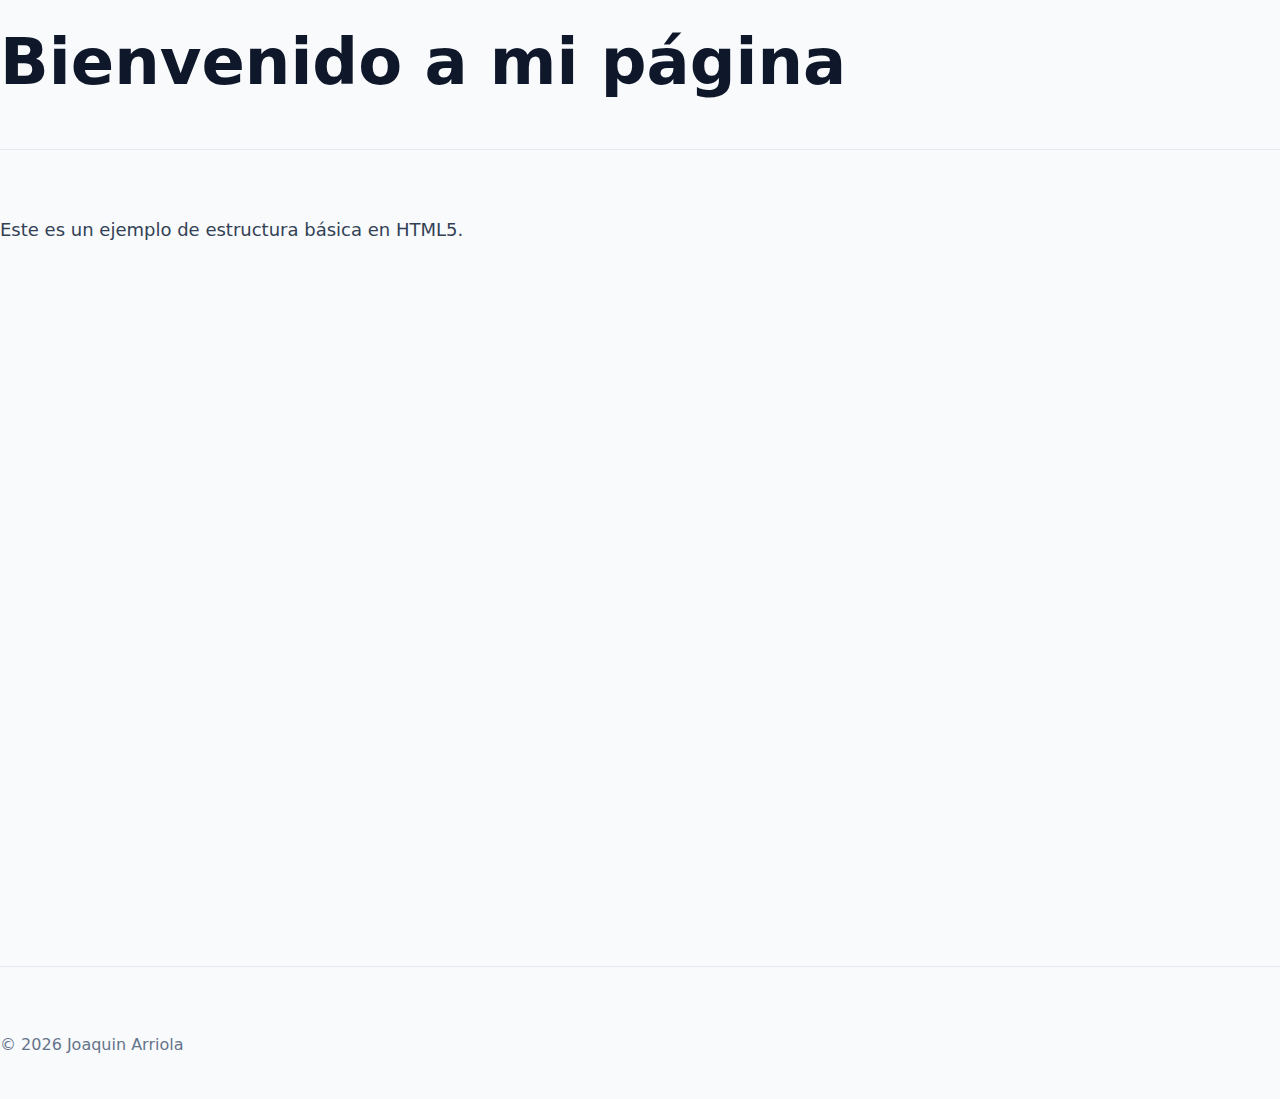
<file: ejemplos/index.html>
<!DOCTYPE html>
<html lang="es">
<head>
  <meta charset="UTF-8">
  <meta name="viewport" content="width=device-width, initial-scale=1.0">
  <link rel="stylesheet" href="../assets/css/style.css">
  <script src="../assets/js/main.js" defer></script>
  <title>Documento HTML5 Básico</title>
</head>
<body>
  <header>
    <h1>Bienvenido a mi página</h1>
  </header>
  <main>
    <p>Este es un ejemplo de estructura básica en HTML5.</p>
  </main>
  <footer>
    <p>&copy; 2026 Joaquin Arriola</p>
  </footer>
</file>
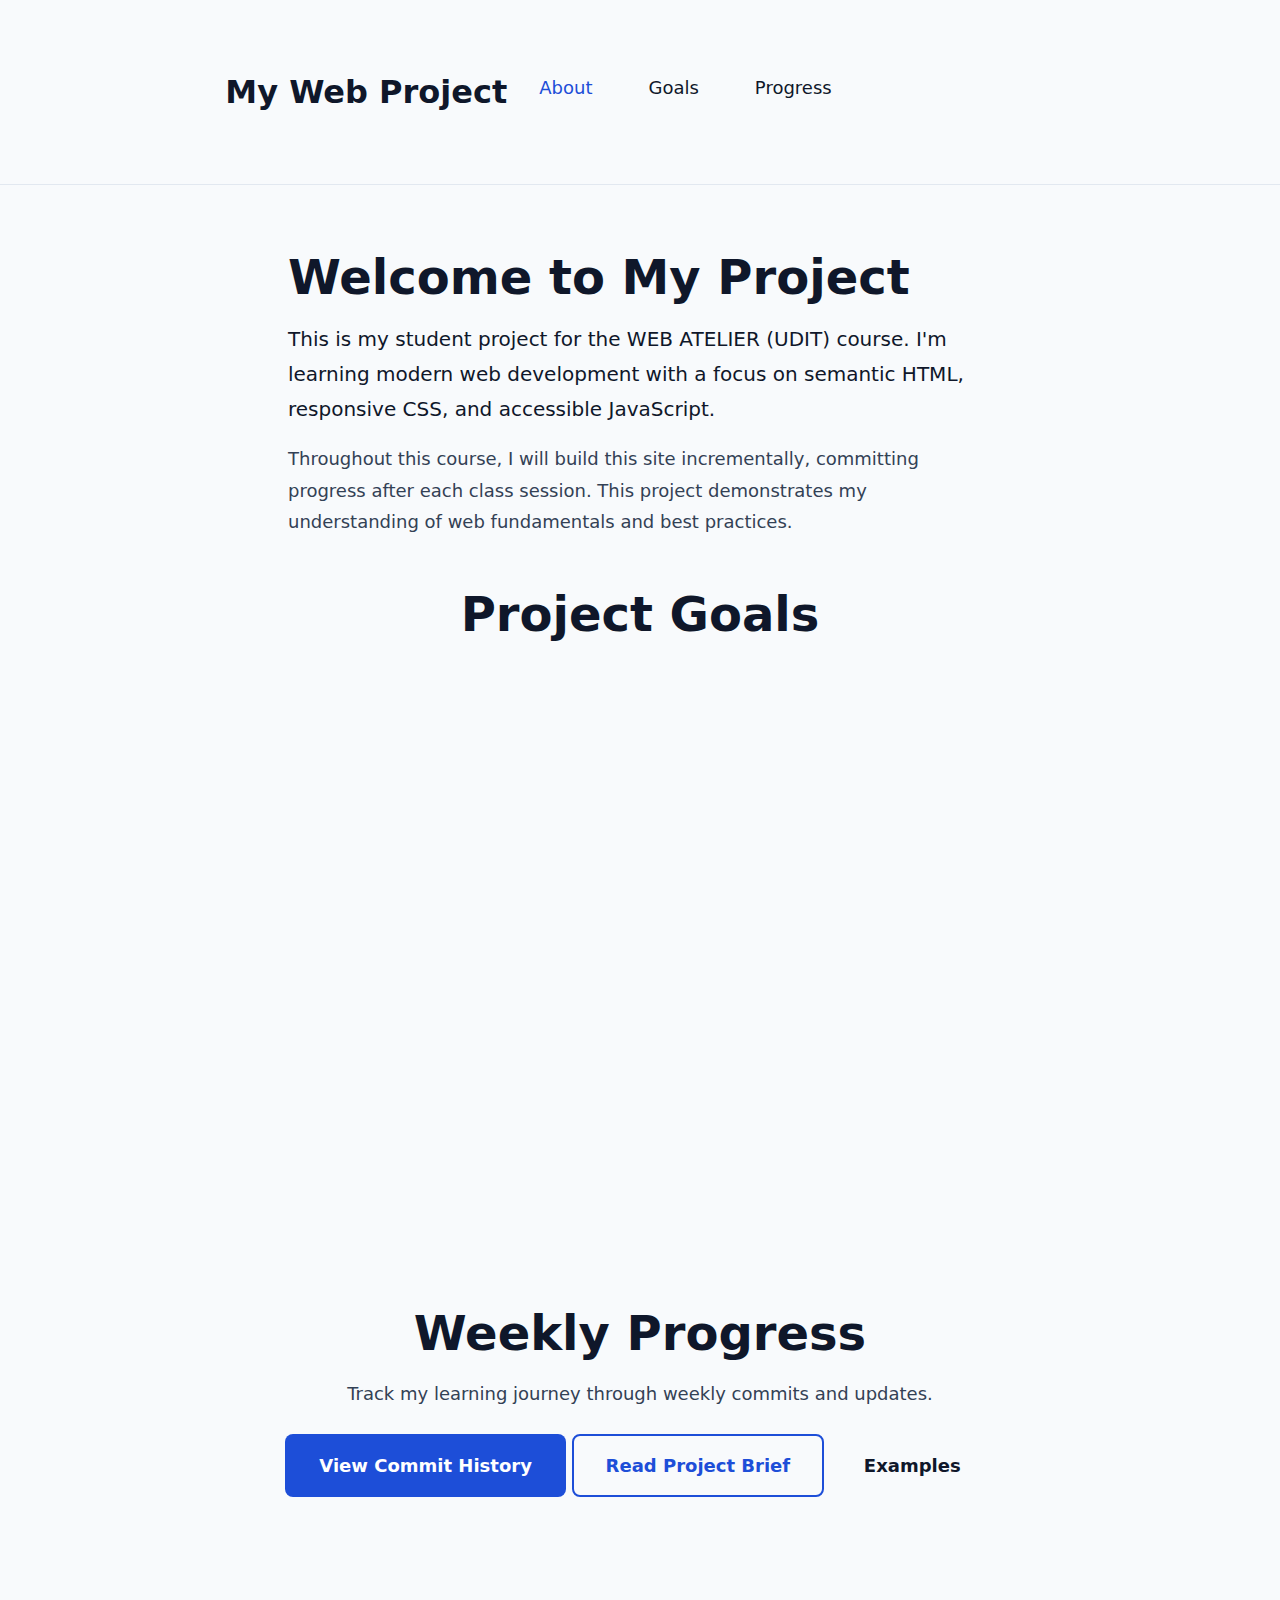
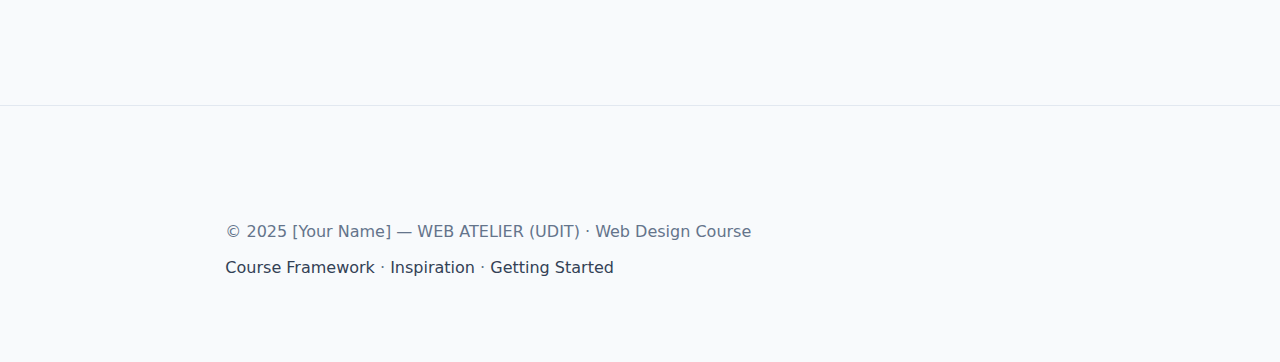
<file: student-project-template/index.html>
<!DOCTYPE html>
<html lang="es">
	<head>
		<meta charset="UTF-8" />
		<meta name="viewport" content="width=device-width, initial-scale=1.0" />
		<meta
			name="description"
			content="Student web development project for WEB ATELIER (UDIT) course - showcasing modern HTML, CSS, and JavaScript techniques" />
		<meta name="author" content="[Your Name]" />
		<title>My Web Project - WEB ATELIER (UDIT)</title>
		<link rel="stylesheet" href="./assets/css/style.css" />
	</head>
	<body>
		<a href="#main" class="skip-link">Saltar al contenido</a>

		<header>
			<div class="container">
				<div class="header-content">
					<h1 class="site-title">My Web Project</h1>
					<nav aria-label="Main navigation">
						<ul>
							<li><a href="#about" class="active">About</a></li>
							<li><a href="#goals">Goals</a></li>
							<li><a href="#progress">Progress</a></li>
						</ul>
					</nav>
				</div>
			</div>
		</header>

		<main id="main">
			<section id="about" class="container-narrow">
				<h2>Welcome to My Project</h2>
				<p class="lead">
					This is my student project for the WEB ATELIER (UDIT) course. I'm learning modern web development with a focus on
					semantic HTML, responsive CSS, and accessible JavaScript.
				</p>
				<p>
					Throughout this course, I will build this site incrementally, committing progress after each class session. This
					project demonstrates my understanding of web fundamentals and best practices.
				</p>
			</section>

			<section id="goals" class="container">
				<h2 class="text-center">Project Goals</h2>
				<div class="grid grid-2">
					<div class="card">
						<h3 class="card-title">Responsive Design</h3>
						<p class="card-content">
							Create a mobile-first, responsive website that works seamlessly across all devices using modern CSS Grid and
							Flexbox.
						</p>
					</div>

					<div class="card">
						<h3 class="card-title">Accessibility</h3>
						<p class="card-content">
							Follow WCAG AA guidelines to ensure the site is accessible to all users, including those using assistive
							technologies.
						</p>
					</div>

					<div class="card">
						<h3 class="card-title">Modern CSS</h3>
						<p class="card-content">
							Implement CSS custom properties, fluid typography, and dark mode support for a contemporary user experience.
						</p>
					</div>

					<div class="card">
						<h3 class="card-title">Performance</h3>
						<p class="card-content">
							Optimize images, minimize code, and achieve 90+ Lighthouse scores for performance, accessibility, and SEO.
						</p>
					</div>
				</div>
			</section>

			<section id="progress" class="container bg-light">
				<h2 class="text-center">Weekly Progress</h2>
				<p class="text-center text-secondary mb-lg">Track my learning journey through weekly commits and updates.</p>
				<div class="text-center mt-lg">
					<a href="https://github.com/[username]/[project-repo]/commits/main" class="btn btn-primary">View Commit History</a>
					<a href="project-brief.md" class="btn btn-secondary">Read Project Brief</a>
					<a href="ejemplos/" class="btn btn-ghost">Examples</a>
				</div>
			</section>
		</main>

		<footer>
			<div class="container">
				<p class="text-muted">&copy; 2025 [Your Name] — WEB ATELIER (UDIT) · Web Design Course</p>
				<p>
					<a href="https://github.com/ruvebal/web-atelier-udit">Course Framework</a>
					·
					<a href="project-inspiration.md">Inspiration</a>
					·
					<a href="GETTING-STARTED.md">Getting Started</a>
				</p>
			</div>
		</footer>

		<script src="./assets/js/main.js" defer></script>
	</body>
</html>
</file>
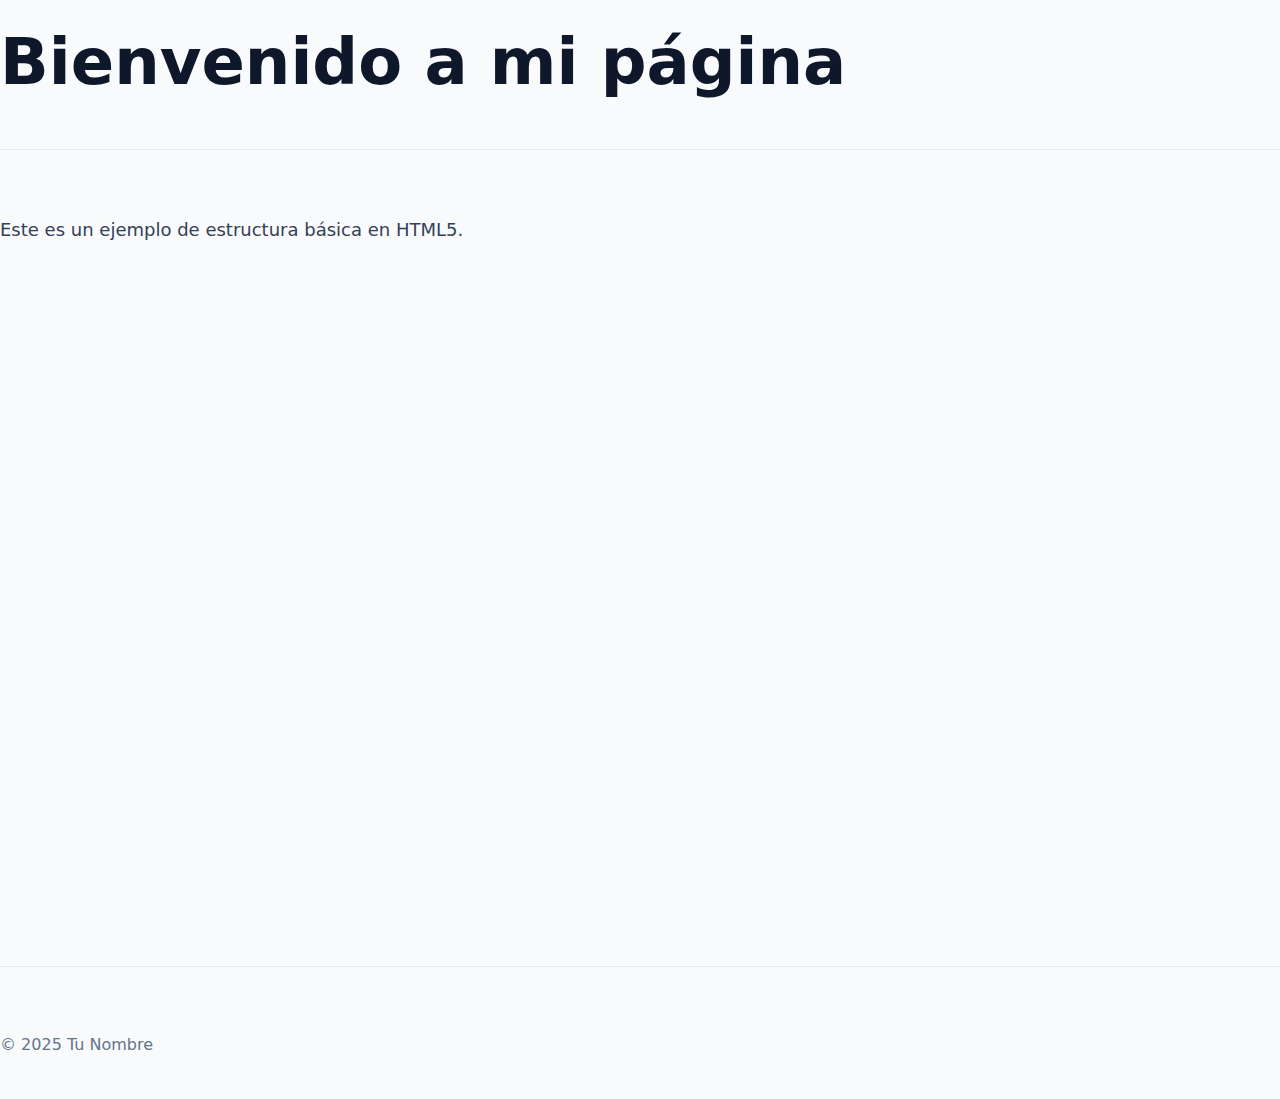
<file: student-project-template/ejemplos/index.html>
<!DOCTYPE html>
<html lang="es">
<head>
  <meta charset="UTF-8">
  <meta name="viewport" content="width=device-width, initial-scale=1.0">
  <link rel="stylesheet" href="../assets/css/style.css">
  <script src="../assets/js/main.js" defer></script>
  <title>Documento HTML5 Básico</title>
</head>
<body>
  <header>
    <h1>Bienvenido a mi página</h1>
  </header>
  <main>
    <p>Este es un ejemplo de estructura básica en HTML5.</p>
  </main>
  <footer>
    <p>&copy; 2025 Tu Nombre</p>
  </footer>
</file>
<file: assets/css/style.css>
/* ============================================
   WEB ATELIER (UDIT) - Student Project Template
   ============================================
   Main Stylesheet: Modular CSS Architecture
   This file uses the barrel pattern: it serves
	 as a single entry point, importing all CSS
	 partials in the correct order for modularity
	 and maintainability.
   ============================================
   PEDAGOGICAL NOTE: This file is the ENTRY POINT.
   It imports partials in a specific order (cascade matters).
   Learn modularization: each partial has ONE concern.
   To add a new component: create _my-component.css and
   add @import below. Order: variables → reset → base →
   layout → components → utilities → a11y → responsive → print
   ============================================ */

/* 1. Variables first: tokens used by all other modules */
@import '_variables.css';

/* 2. Reset: normalize browser defaults */
@import '_reset.css';

/* 3. Base: typography, links, raw HTML elements */
@import '_base.css';

/* 4. Layout: containers, grids, main structure */
@import '_layout.css';

/* 5. Components: header, footer, buttons, cards */
@import '_components.css';

/* 5.5 Scrollytelling: progressive reveal components */
@import '_scrollytelling.css';

/* 6. Utilities: single-purpose helper classes */
@import '_utilities.css';

/* 7. Accessibility: sr-only, skip-link, reduced motion */
@import '_accessibility.css';

/* 8. Responsive: breakpoint overrides */
@import '_responsive.css';

/* 9. Print: print-specific styles */
@import '_print.css';
</file>
<file: student-project-template/assets/css/style.css>
/* ============================================
   WEB ATELIER (UDIT) - Student Project Template
   ============================================
   Main Stylesheet: Modular CSS Architecture
   This file uses the barrel pattern: it serves
	 as a single entry point, importing all CSS
	 partials in the correct order for modularity
	 and maintainability.
   ============================================
   PEDAGOGICAL NOTE: This file is the ENTRY POINT.
   It imports partials in a specific order (cascade matters).
   Learn modularization: each partial has ONE concern.
   To add a new component: create _my-component.css and
   add @import below. Order: variables → reset → base →
   layout → components → utilities → a11y → responsive → print
   ============================================ */

/* 1. Variables first: tokens used by all other modules */
@import '_variables.css';

/* 2. Reset: normalize browser defaults */
@import '_reset.css';

/* 3. Base: typography, links, raw HTML elements */
@import '_base.css';

/* 4. Layout: containers, grids, main structure */
@import '_layout.css';

/* 5. Components: header, footer, buttons, cards */
@import '_components.css';

/* 5.5 Scrollytelling: progressive reveal components */
@import '_scrollytelling.css';

/* 6. Utilities: single-purpose helper classes */
@import '_utilities.css';

/* 7. Accessibility: sr-only, skip-link, reduced motion */
@import '_accessibility.css';

/* 8. Responsive: breakpoint overrides */
@import '_responsive.css';

/* 9. Print: print-specific styles */
@import '_print.css';
</file>
